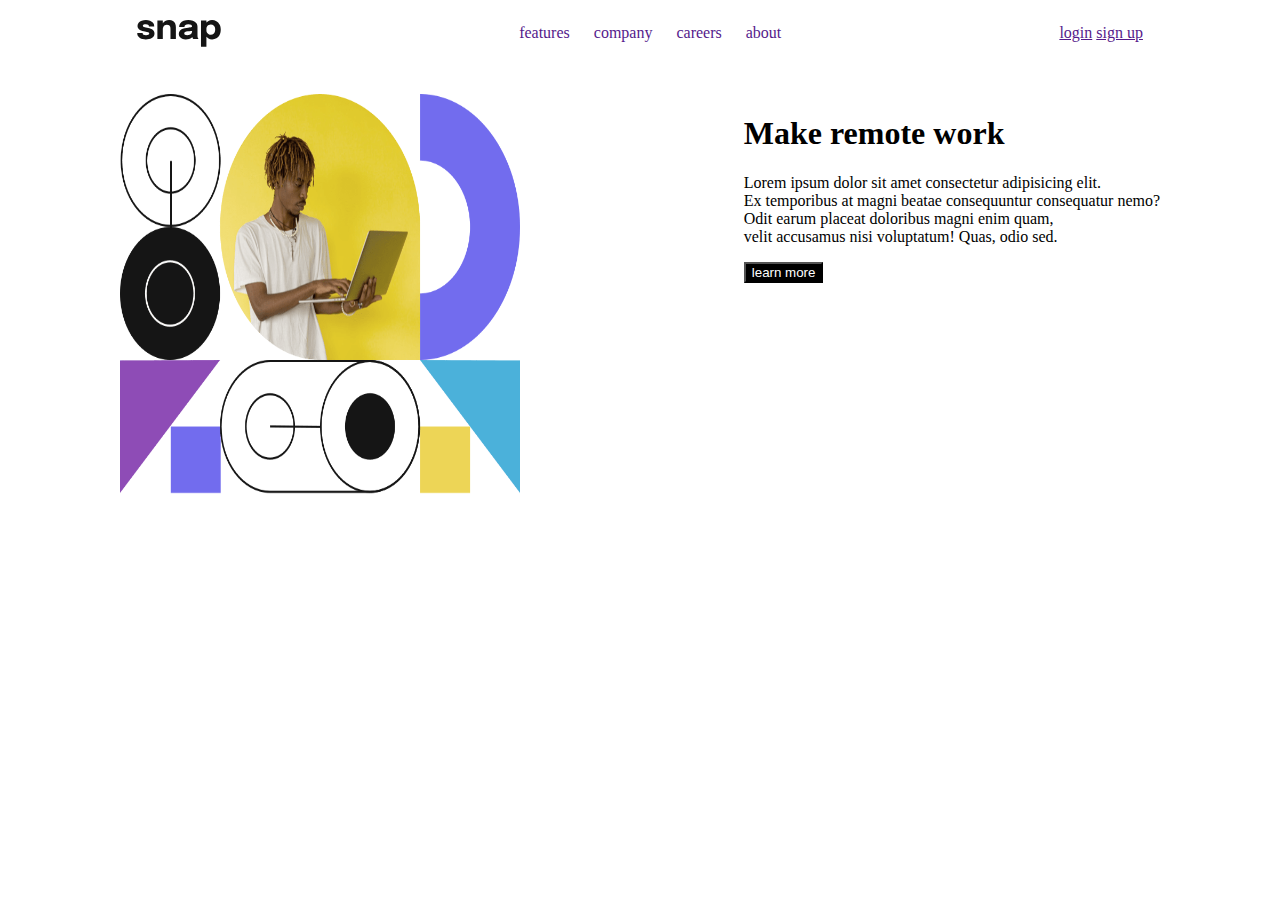
<file: index.html>
<!DOCTYPE html>
<html lang="en">
<head>
    <meta charset="UTF-8">
    <meta name="viewport" content="width=device-width, initial-scale=1.0">
    <title>Document</title>
    <link rel="stylesheet" href="style.css">
</head>
<body>
    <nav>
    <img src="images/logo.svg" alt="">
        
        <ul>
            <li><a href="">features</a></li>
            <li><a href="">company</a></li>
            <li><a href="">careers</a></li>
            <li><a href="">about</a></li>
        </ul>
            <div class="see">
                    <a href="">login</a>
                    <a href="">sign up</a>
                 </div>
    </nav><br><br>
    
     <header>
            <img src="images/image-hero-mobile.png" alt=""> 
        <div>
            <h1 id="sack">Make remote work</h2>
            <p>Lorem ipsum dolor sit amet consectetur adipisicing elit. <br> Ex temporibus at magni beatae consequuntur consequatur nemo? <br>Odit earum placeat doloribus magni enim quam, <br>velit accusamus nisi voluptatum! Quas, odio sed.</p>
            <button class="bro">learn more</button>
            </div>

        
     </header>
   
</body>
</html>
</file>
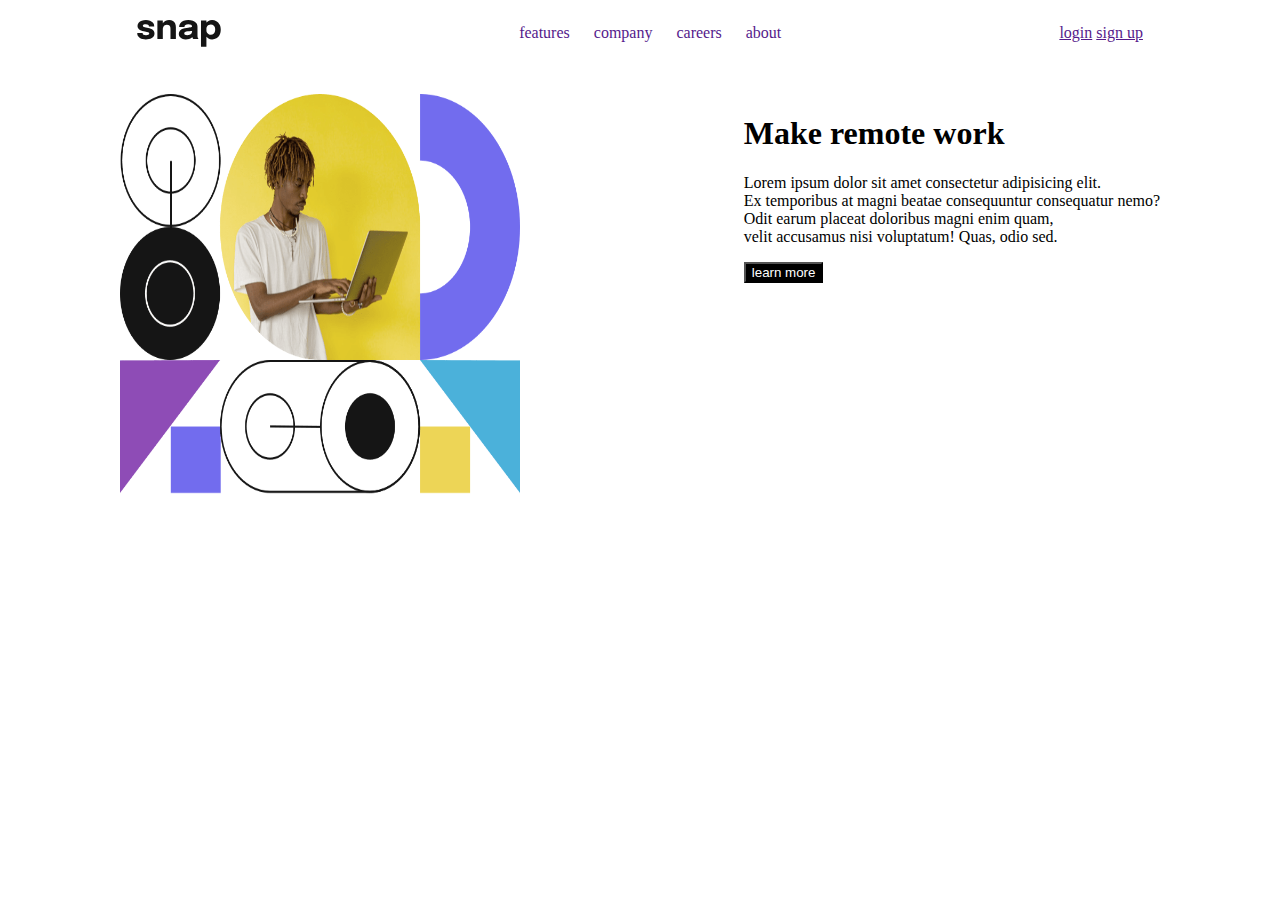
<file: back.html>
<!DOCTYPE html>
<html lang="en">
<head>
    <meta charset="UTF-8">
    <meta name="viewport" content="width=device-width, initial-scale=1.0">
    <title>Document</title>
    <link rel="stylesheet" href="pass.css">
</head>
<body>
    <nav>
    <img src="images/logo.svg" alt="">
        
        <ul>
            <li><a href="">features</a></li>
            <li><a href="">company</a></li>
            <li><a href="">careers</a></li>
            <li><a href="">about</a></li>
        </ul>
            <div class="see">
                    <a href="">login</a>
                    <a href="">sign up</a>
                 </div>
    </nav><br><br>
    
     <header>
            <img src="images/image-hero-mobile.png" alt=""> 
        <div>
            <h1 id="sack">Make remote work</h2>
            <p>Lorem ipsum dolor sit amet consectetur adipisicing elit. <br> Ex temporibus at magni beatae consequuntur consequatur nemo? <br>Odit earum placeat doloribus magni enim quam, <br>velit accusamus nisi voluptatum! Quas, odio sed.</p>
            <button class="bro">learn more</button>
            </div>

        
     </header>
   
</body>
</html>
</file>
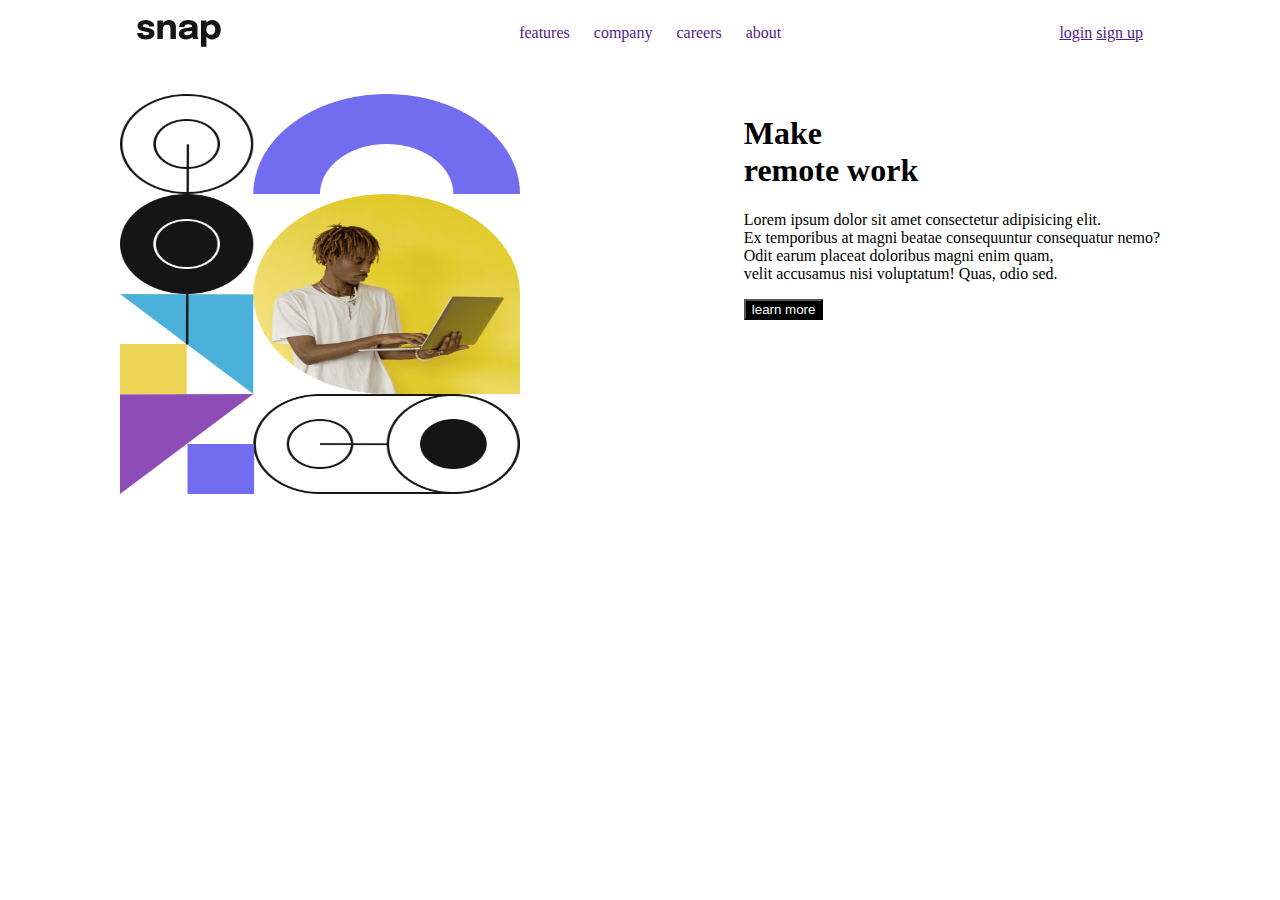
<file: pass.html>
<!DOCTYPE html>
<html lang="en">
<head>
    <meta charset="UTF-8">
    <meta name="viewport" content="width=device-width, initial-scale=1.0">
    <title>Document</title>
    <link rel="stylesheet" href="pass.css">
</head>
<body>
    <nav>
    <img src="images/logo.svg" alt="">
        
        <ul>
            <li><a href="">features</a></li>
            <li><a href="">company</a></li>
            <li><a href="">careers</a></li>
            <li><a href="">about</a></li>
        </ul>
            <div class="see">
                    <a href="">login</a>
                    <a href="">sign up</a>
                 </div>
    </nav><br><br>
    
     <header>
            <img src="images/image-hero-desktop.png" alt=""> 
        <div>
            <h1 id="sack">Make <br> remote work</h2>
            <p>Lorem ipsum dolor sit amet consectetur adipisicing elit. <br> Ex temporibus at magni beatae consequuntur consequatur nemo? <br>Odit earum placeat doloribus magni enim quam, <br>velit accusamus nisi voluptatum! Quas, odio sed.</p>
            <button class="bro">learn more</button>
            </div>

        
     </header>
   
</body>
</html>
</file>
<file: style.css>
ul li a{
    text-decoration: none;
    margin-right: 20px;
}

ul li{
    display: inline;
    list-style: none;
    text-decoration: none;
}

nav{
    justify-content: space-around;
    align-items: center;
    display: flex;
}
 button{
    background-color: black;
    color: white;
 }
header img{
    height: 400px;
    width: 400px;
 }
header{
    display: flex;
    justify-content: space-around;
}
button:hover{
    color: goldenrod;
}


/* media query */

@media only screen and (max-width:850px){
    ul li{
        display: none;
    }
    header{
        flex-direction: column;
    }
    .broke p{
        width: 100%;
    }
    .bro{
        align-items: center;
    }

}
</file>
<file: pass.css>
ul li a{
    text-decoration: none;
    margin-right: 20px;
}

ul li{
    display: inline;
    list-style: none;
    text-decoration: none;
}

nav{
    justify-content: space-around;
    align-items: center;
    display: flex;
}
 button{
    background-color: black;
    color: white;
 }
header img{
    height: 400px;
    width: 400px;
 }
header{
    display: flex;
    justify-content: space-around;
}
button:hover{
    color: goldenrod;
}


/* media query */

@media only screen and (max-width:850px){
    ul li{
        display: none;
    }
    header{
        flex-direction: column;
    }
    .broke p{
        width: 100%;
    }
    .bro{
        align-items: center;
    }

}
</file>
